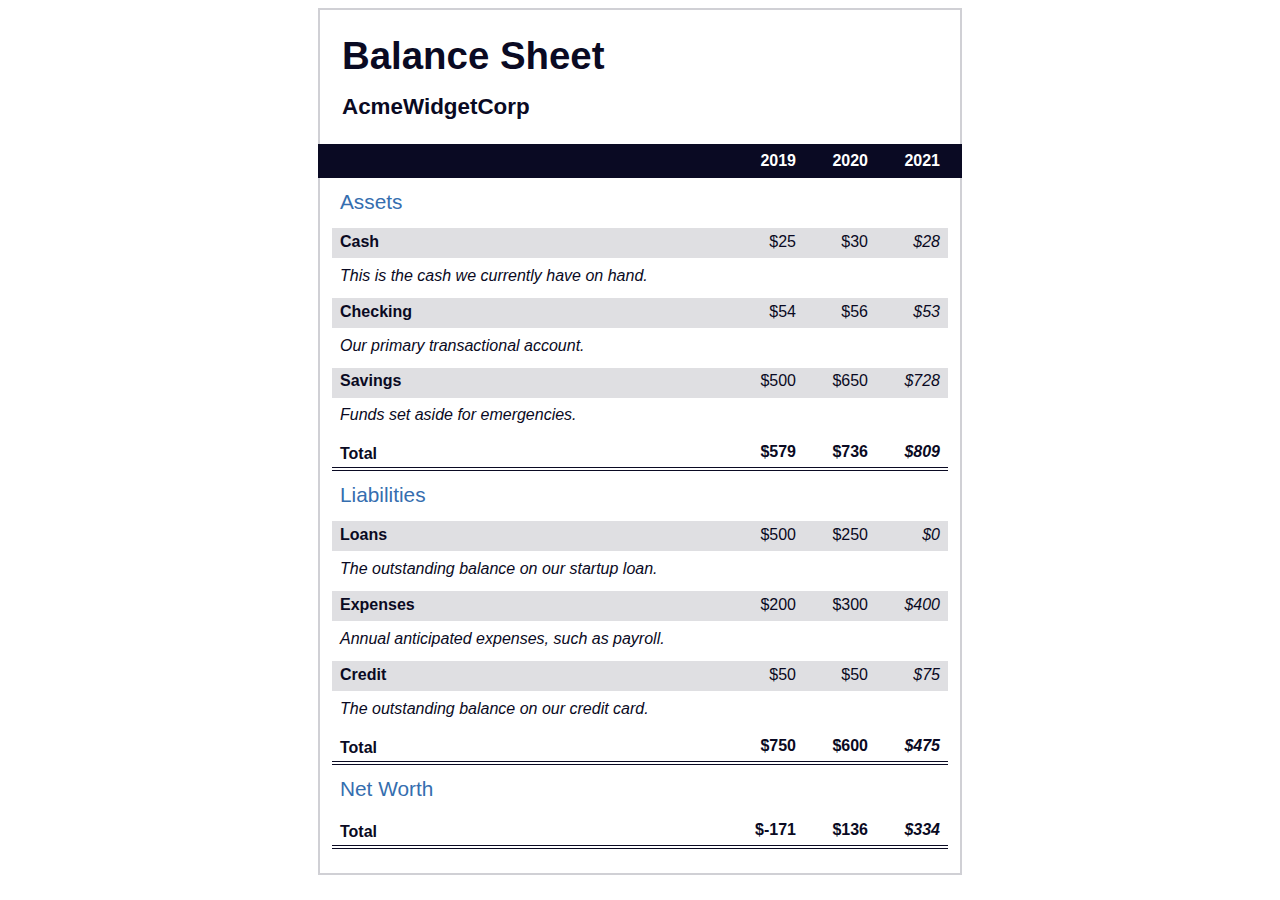
<file: Balance Sheet/index.html>
<!DOCTYPE html>
<html lang="en">
  <head>
    <meta charset="UTF-8">
    <meta name="viewport" content="width=device-width, initial-scale=1.0">
    <title>Balance Sheet</title>
    <link rel="stylesheet" href="./styles.css">
  </head>
  <body>
    <main>
      <section>
        <h1>
          <span class="flex">
            <span>AcmeWidgetCorp</span>
            <span>Balance Sheet</span>
          </span>
        </h1>
        <div id="years" aria-hidden="true">
          <span class="year">2019</span>
          <span class="year">2020</span>
          <span class="year">2021</span>
        </div>
        <div class="table-wrap">
          <table>
            <caption>Assets</caption>
            <thead>
              <tr>
                <td></td>
                <th><span class="sr-only year">2019</span></th>
                <th><span class="sr-only year">2020</span></th>
                <th class="current"><span class="sr-only year">2021</span></th>
              </tr>
            </thead>
            <tbody>
              <tr class="data">
                <th>Cash <span class="description">This is the cash we currently have on hand.</span></th>
                <td>$25</td>
                <td>$30</td>
                <td class="current">$28</td>
              </tr>
              <tr class="data">
                <th>Checking <span class="description">Our primary transactional account.</span></th>
                <td>$54</td>
                <td>$56</td>
                <td class="current">$53</td>
              </tr>
              <tr class="data">
                <th>Savings <span class="description">Funds set aside for emergencies.</span></th>
                <td>$500</td>
                <td>$650</td>
                <td class="current">$728</td>
              </tr>
              <tr class="total">
                <th>Total <span class="sr-only">Assets</span></th>
                <td>$579</td>
                <td>$736</td>
                <td class="current">$809</td>
              </tr>
            </tbody>
          </table>
          <table>
            <caption>Liabilities</caption>
            <thead>
              <tr>
              <td></td>
              <th><span class="sr-only">2019</span></th>
              <th><span class="sr-only">2020</span></th>
              <th><span class="sr-only">2021</span></th>
              </tr>
            </thead>
            <tbody>
              <tr class="data">
                <th>Loans <span class="description">The outstanding balance on our startup loan.</span></th>
                <td>$500</td>
                <td>$250</td>
                <td class="current">$0</td>
              </tr>
              <tr class="data">
                <th>Expenses <span class="description">Annual anticipated expenses, such as payroll.</span></th>
                <td>$200</td>
                <td>$300</td>
                <td class="current">$400</td>
              </tr>
              <tr class="data">
                <th>Credit <span class="description">The outstanding balance on our credit card.</span></th>
                <td>$50</td>
                <td>$50</td>
                <td class="current">$75</td>
              </tr>
              <tr class="total">
                <th>Total <span class="sr-only">Liabilities</span></th>
                <td>$750</td>
                <td>$600</td>
                <td class="current">$475</td>
              </tr>
            </tbody>
          </table>
          <table>
            <caption>Net Worth</caption>
            <thead>
              <tr>
              <td></td>
              <th><span class="sr-only">2019</span></th>
              <th><span class="sr-only">2020</span></th>
              <th><span class="sr-only">2021</span></th>
              </tr>
            </thead>
            <tbody>
              <tr class="total">
                <th>Total <span class="sr-only">Net Worth</span></th>
                <td>$-171</td>
                <td>$136</td>
                <td class="current">$334</td>
              </tr>
            </tbody>
          </table>
        </div>
      </section>
    </main>
  </body>
</html>
</file>
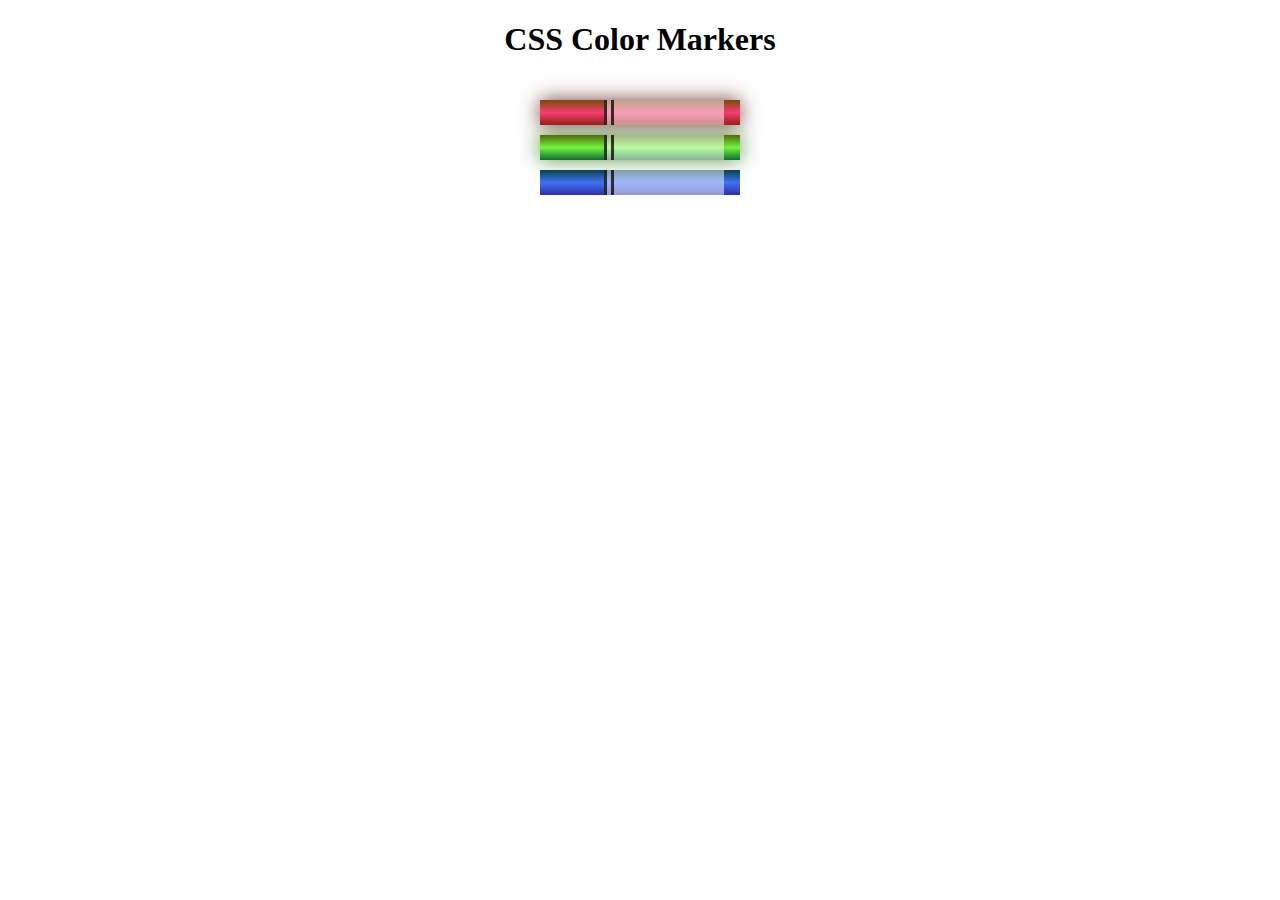
<file: CSS COLORS/index.html>
<!DOCTYPE html>
<html lang="en">
  <head>
    <meta charset="utf-8">
    <meta name="viewport" content="width=device-width, initial-scale=1.0">
    <title>Colored Markers</title>
    <link rel="stylesheet" href="index.css">
  </head>
  <body>
    <h1>CSS Color Markers</h1>
    <div class="container">
      <div class="marker red">
        <div class="cap"></div>
        <div class="sleeve"></div>
      </div>
      <div class="marker green">
        <div class="cap"></div>
        <div class="sleeve"></div>
      </div>
      <div class="marker blue">
        <div class="cap"></div>
        <div class="sleeve"></div>
      </div>
    </div>
  </body>
</html>
</file>
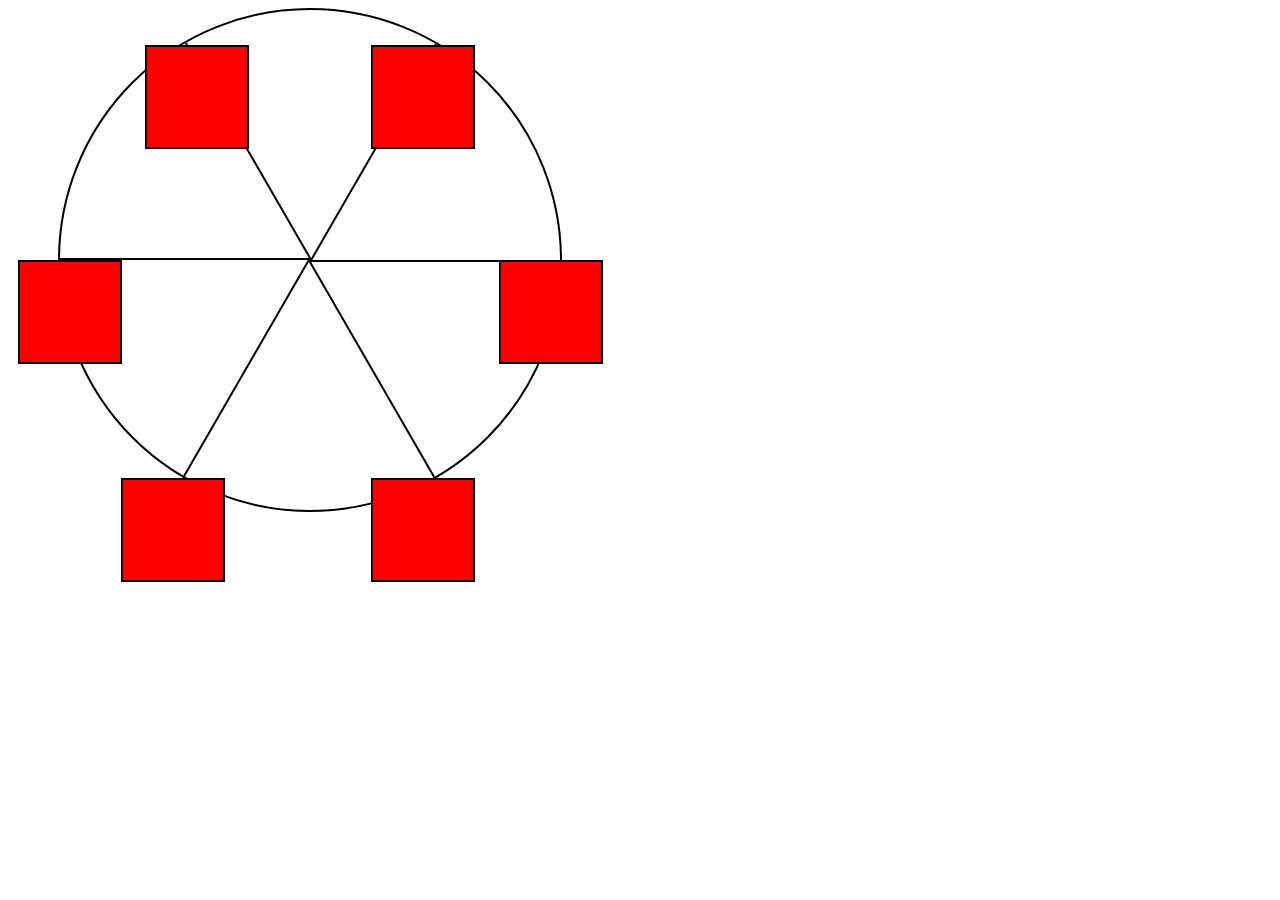
<file: Ferris Wheel Animation/index.html>
<!DOCTYPE html>
<html lang="en">
  <head>
    <meta charset="UTF-8">
    <title>Ferris Wheel</title>
    <link rel="stylesheet" href="./styles.css">
  </head>
  <body>
    <div class="wheel">
      <span class="line"></span>
      <span class="line"></span>
      <span class="line"></span>
      <span class="line"></span>
      <span class="line"></span>
      <span class="line"></span>

      <div class="cabin"></div>
      <div class="cabin"></div>
      <div class="cabin"></div>
      <div class="cabin"></div>
      <div class="cabin"></div>
      <div class="cabin"></div>
    </div>
  </body>
</html>
</file>
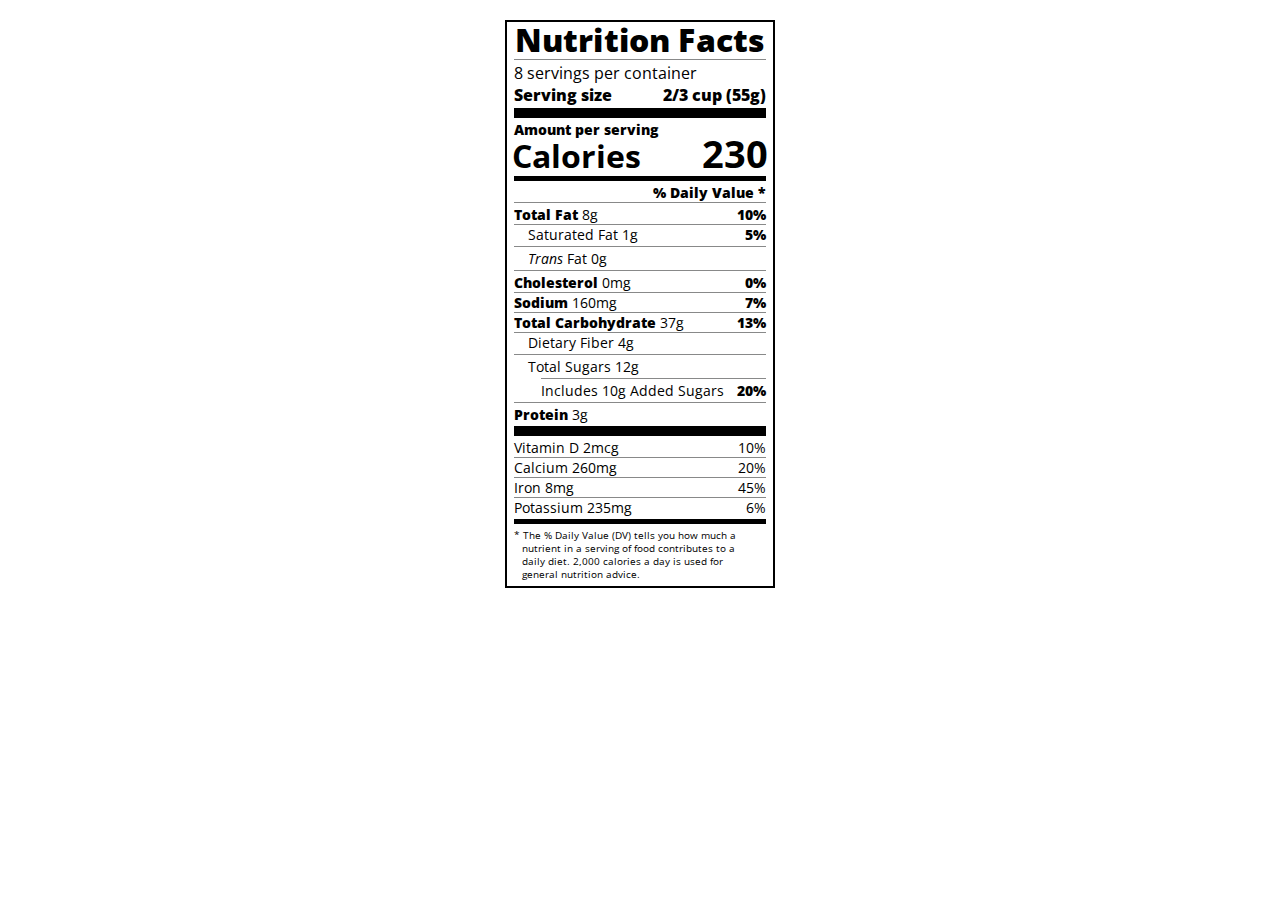
<file: Nutrition Label/index.html>
<!DOCTYPE html>
<html lang="en">
  <head>
    <meta charset="UTF-8">
    <title>Nutrition Label</title>
    <link href="https://fonts.googleapis.com/css?family=Open+Sans:400,700,800" rel="stylesheet">
    <link href="./styles.css" rel="stylesheet">
  </head>
  <body>
    <div class="label">
      <header>
        <h1 class="bold">Nutrition Facts</h1>
        <div class="divider"></div>
        <p>8 servings per container</p>
        <p class="bold">Serving size <span class="right">2/3 cup (55g)</span></p>
      </header>
      <div class="divider lg"></div>
      <div class="calories-info">
        <p class="bold sm-text">Amount per serving</p>
        <h1>Calories <span class="right">230</span></h1>
      </div>
      <div class="divider md"></div>
      <div class="daily-value sm-text">
        <p class="right bold no-divider">% Daily Value *</p>
        <div class="divider"></div>
        <p><span class="bold">Total Fat</span> 8g <span class="bold right">10%</span></p>
        <p class="indent no-divider">Saturated Fat 1g <span class="bold right">5%</span></p>
        <div class="divider"></div>
        <p class="indent no-divider"><i>Trans</i> Fat 0g</p>
        <div class="divider"></div>
        <p><span class="bold">Cholesterol</span> 0mg <span class="right bold">0%</span></p>
        <p><span class="bold">Sodium</span> 160mg <span class="right bold">7%</span></p>
        <p><span class="bold">Total Carbohydrate</span> 37g <span class="right bold">13%</span></p>
        <p class="indent no-divider">Dietary Fiber 4g</p>
        <div class="divider"></div>
        <p class="indent no-divider">Total Sugars 12g</p>
        <div class="divider dbl-indent"></div>
        <p class="dbl-indent no-divider">Includes 10g Added Sugars <span class="right bold">20%</span>
        <div class="divider"></div>
        <p class="no-divider"><span class="bold">Protein</span> 3g</p>
        <div class="divider lg"></div>
        <p>Vitamin D 2mcg <span class="right">10%</span></p>
        <p>Calcium 260mg <span class="right">20%</span></p>
        <p>Iron 8mg <span class="right">45%</span></p>
        <p class="no-divider">Potassium 235mg <span class="right">6%</span></p>
      </div>
      <div class="divider md"></div>
      <p class="note">* The % Daily Value (DV) tells you how much a nutrient in a serving of food contributes to a daily diet. 2,000 calories a day is used for general nutrition advice.</p>
    </div>
  </body>
</html>
</file>
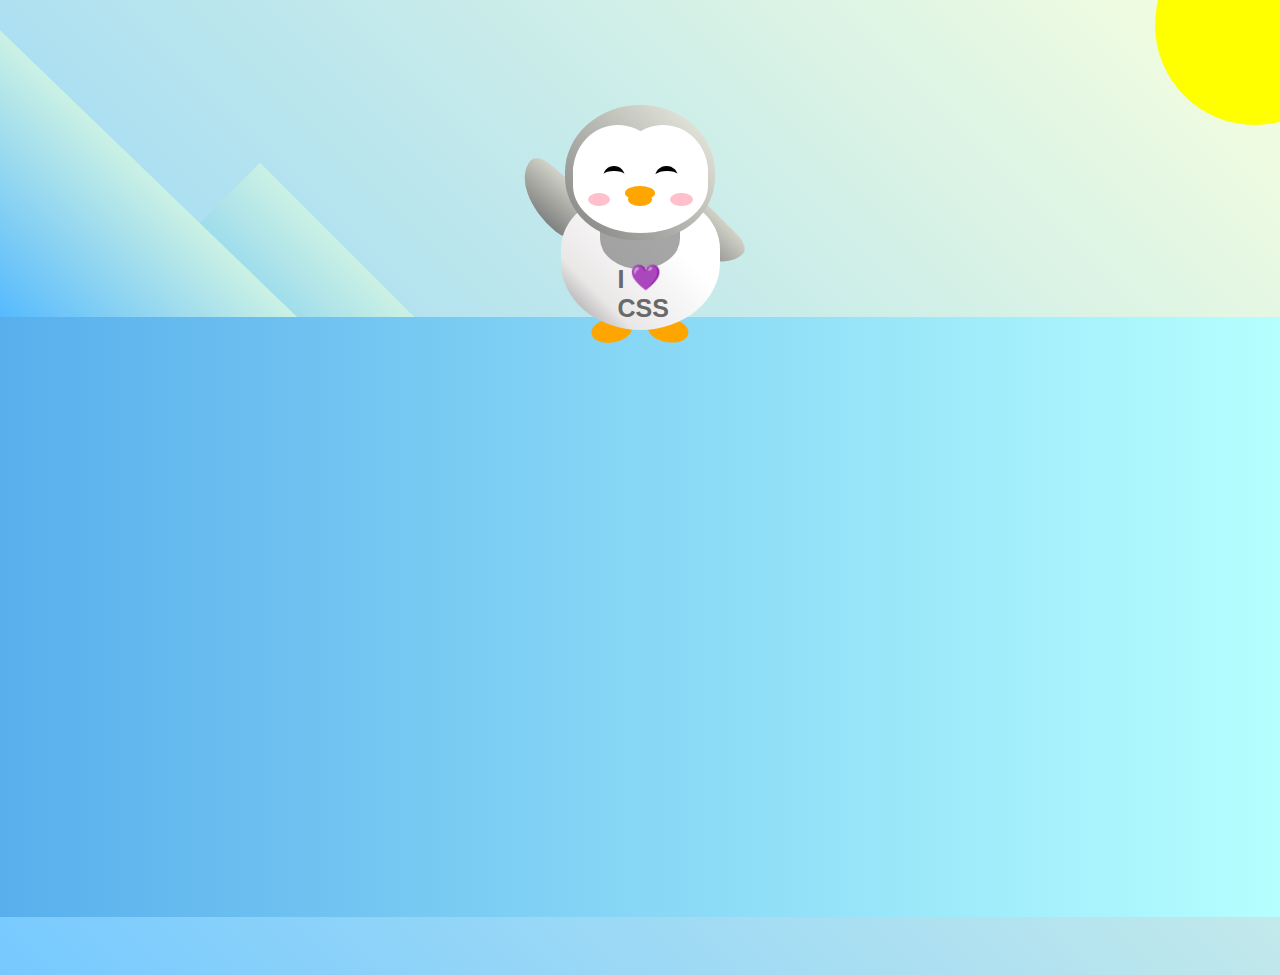
<file: Penguin animation/index.html>
<!DOCTYPE html>
<html lang="en">
  <head>
    <meta charset="UTF-8" />
    <link rel="stylesheet" href="./styles.css" />
    <title>Penguin</title>
    <meta name="viewport" content="width=device-width, initial-scale=1.0" />
  </head>

  <body>
    <div class="left-mountain"></div>
    <div class="back-mountain"></div>
    <div class="sun"></div>
    <div class="penguin">
      <div class="penguin-head">
        <div class="face left"></div>
        <div class="face right"></div>
        <div class="chin"></div>
        <div class="eye left">
          <div class="eye-lid"></div>
        </div>
        <div class="eye right">
          <div class="eye-lid"></div>
        </div>
        <div class="blush left"></div>
        <div class="blush right"></div>
        <div class="beak top"></div>
        <div class="beak bottom"></div>
      </div>
      <div class="shirt">
        <div>💜</div>
        <p>I CSS</p>
      </div> 
      <div class="penguin-body">
        <div class="arm left"></div>
        <div class="arm right"></div>
        <div class="foot left"></div>
        <div class="foot right"></div>
      </div>
    </div>

    <div class="ground"></div>
  </body>
</html>
</file>
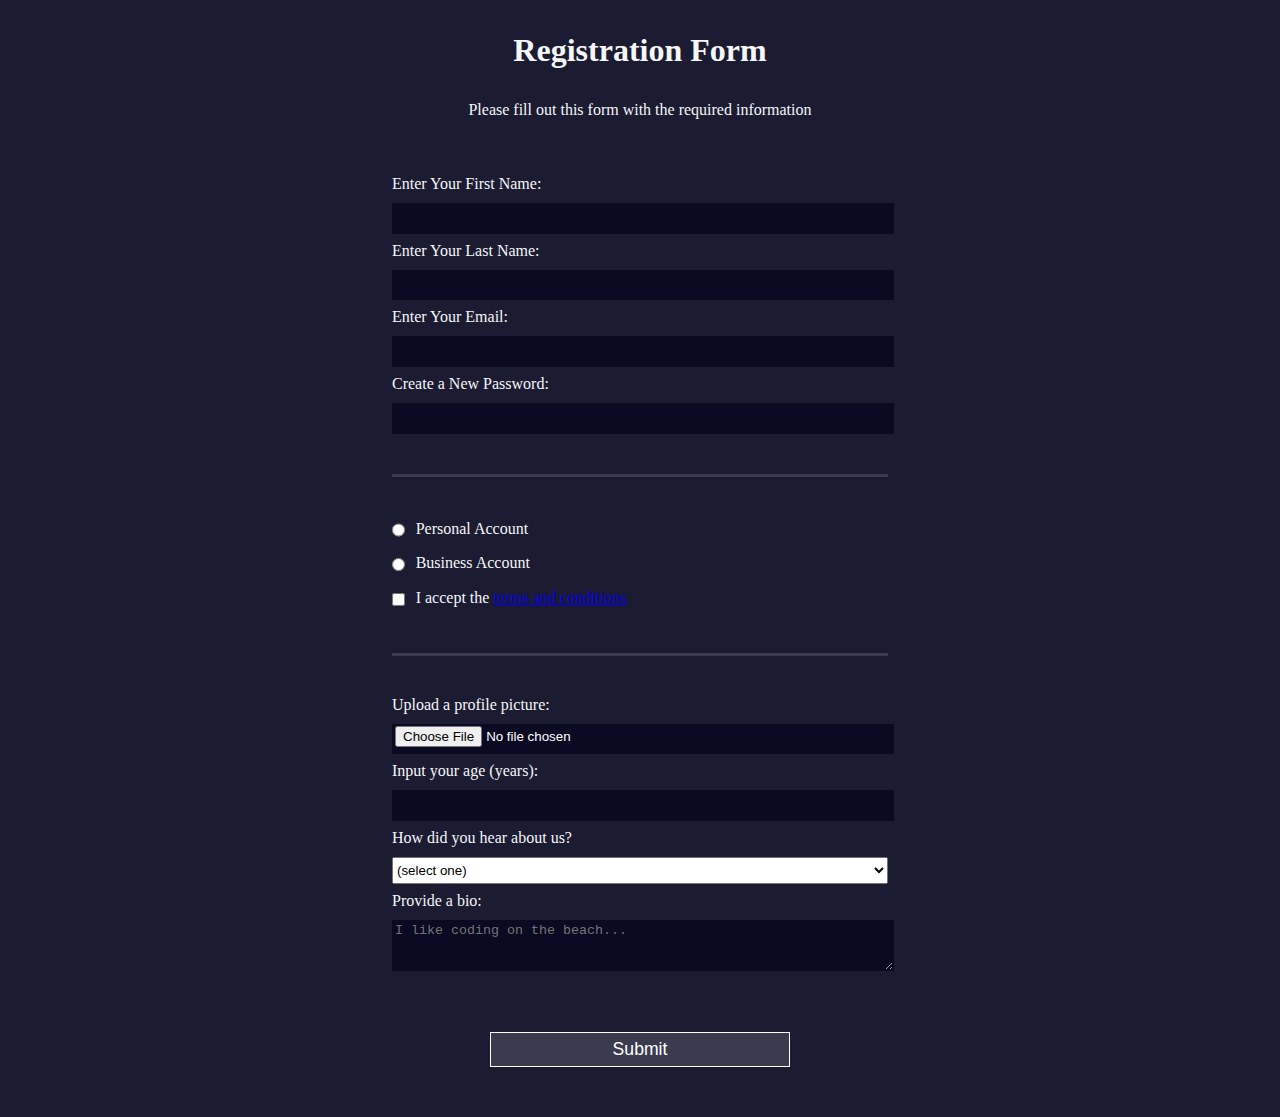
<file: Registration Form/index.html>
<!DOCTYPE html>
<html lang="en">
  <head>
    <meta charset="UTF-8">
    <title>Registration Form</title>
    <link rel="stylesheet" href="styles.css" />
  </head>
  <body>
    <h1>Registration Form</h1>
    <p>Please fill out this form with the required information</p>
    <form action='https://register-demo.freecodecamp.org'>
      <fieldset>
        <label>Enter Your First Name: <input type="text" name="first-name" required /></label>
        <label>Enter Your Last Name: <input type="text" name="last-name" required /></label>
        <label>Enter Your Email: <input type="email" name="email" required /></label>
        <label>Create a New Password: <input type="password" name="password" pattern="[a-z0-5]{8,}" required /></label>
      </fieldset>
      <fieldset>
        <label><input type="radio" name="account-type" class="inline" /> Personal Account</label>
        <label><input type="radio" name="account-type" class="inline" /> Business Account</label>
        <label>
          <input type="checkbox" name="terms" class="inline" required /> I accept the <a href="https://www.freecodecamp.org/news/terms-of-service/">terms and conditions</a>
        </label>
      </fieldset>
      <fieldset>
        <label>Upload a profile picture: <input type="file" name="file" /></label>
        <label>Input your age (years): <input type="number" name="age" min="13" max="120" />
        </label>
        <label>How did you hear about us?
          <select name="referrer">
            <option value="">(select one)</option>
            <option value="1">freeCodeCamp News</option>
            <option value="2">freeCodeCamp YouTube Channel</option>
            <option value="3">freeCodeCamp Forum</option>
            <option value="4">Other</option>
          </select>
        </label>
        <label>Provide a bio:
          <textarea name="bio" rows="3" cols="30" placeholder="I like coding on the beach..."></textarea>
        </label>
      </fieldset>
      <input type="submit" value="Submit" />
    </form>
  </body>
</html>
</file>
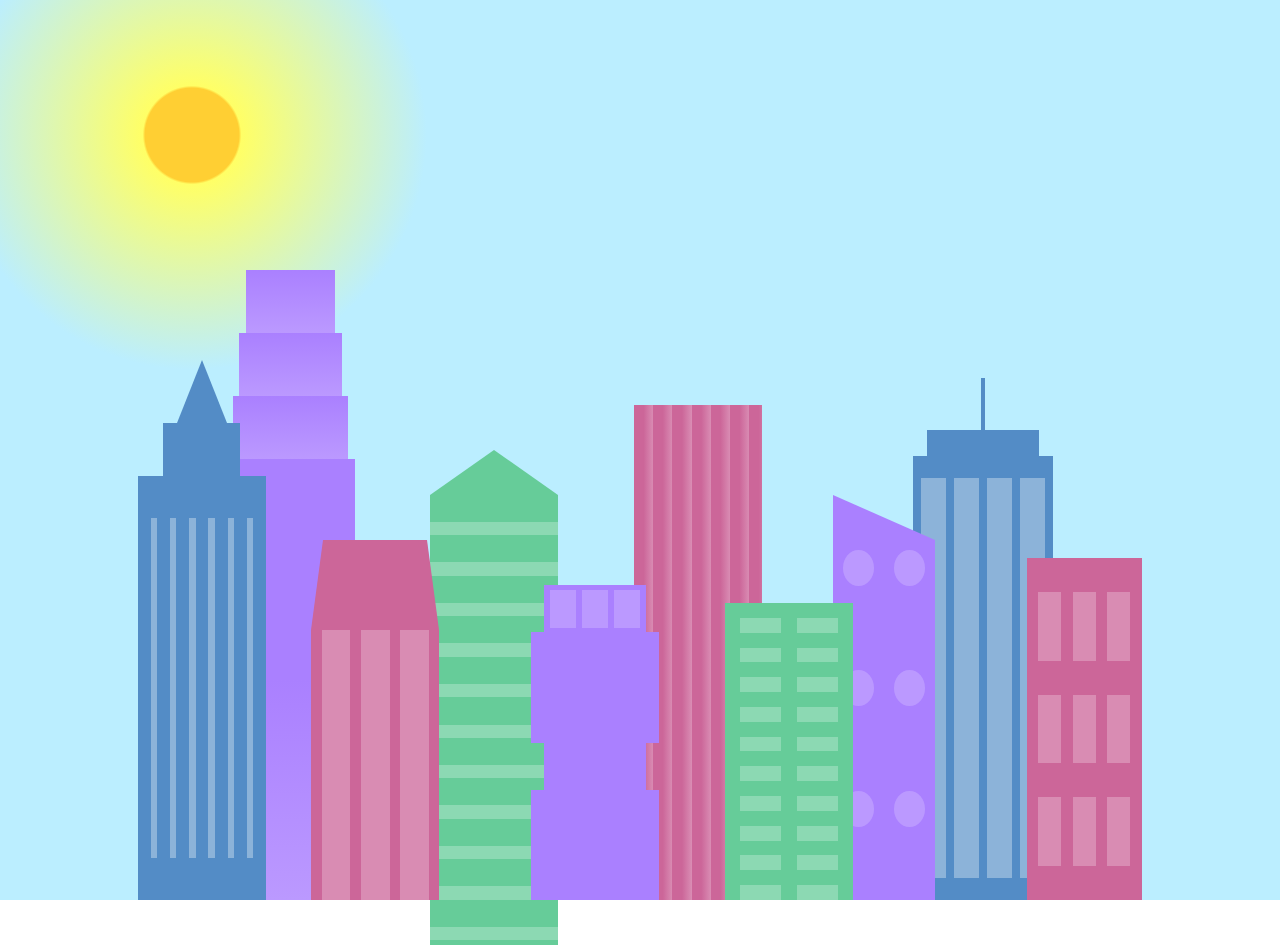
<file: Skyline/index.html>
<!DOCTYPE html>
<html lang="en">    
  <head>
    <meta charset="UTF-8">
    <title>City Skyline</title>
    <link href="styles.css" rel="stylesheet" />   
  </head>

  <body>
    <div class="background-buildings sky">
      <div></div>
      <div></div>
      <div class="bb1 building-wrap">
        <div class="bb1a bb1-window"></div>
        <div class="bb1b bb1-window"></div>
        <div class="bb1c bb1-window"></div>
        <div class="bb1d"></div>
      </div>
      <div class="bb2">
        <div class="bb2a"></div>
        <div class="bb2b"></div>
      </div>
      <div class="bb3"></div>
      <div></div>
      <div class="bb4 building-wrap">
        <div class="bb4a"></div>
        <div class="bb4b"></div>
        <div class="bb4c window-wrap">
          <div class="bb4-window"></div>
          <div class="bb4-window"></div>
          <div class="bb4-window"></div>
          <div class="bb4-window"></div>
        </div>
      </div>
      <div></div>
      <div></div>
    </div>

    <div class="foreground-buildings">
      <div></div>
      <div></div>
      <div class="fb1 building-wrap">
        <div class="fb1a"></div>
        <div class="fb1b"></div>
        <div class="fb1c"></div>
      </div>
      <div class="fb2">
        <div class="fb2a"></div>
        <div class="fb2b window-wrap">
          <div class="fb2-window"></div>
          <div class="fb2-window"></div>
          <div class="fb2-window"></div>
        </div>
      </div>
      <div></div>
      <div class="fb3 building-wrap">
        <div class="fb3a window-wrap">
          <div class="fb3-window"></div>
          <div class="fb3-window"></div>
          <div class="fb3-window"></div>
        </div>
        <div class="fb3b"></div>
        <div class="fb3a"></div>
        <div class="fb3b"></div>
      </div>
      <div class="fb4">
        <div class="fb4a"></div>
        <div class="fb4b">
          <div class="fb4-window"></div>
          <div class="fb4-window"></div>
          <div class="fb4-window"></div>
          <div class="fb4-window"></div>
          <div class="fb4-window"></div>
          <div class="fb4-window"></div>
        </div>
      </div>
      <div class="fb5"></div>
      <div class="fb6"></div>
      <div></div>
      <div></div>
    </div>
  </body>
</html>
</file>
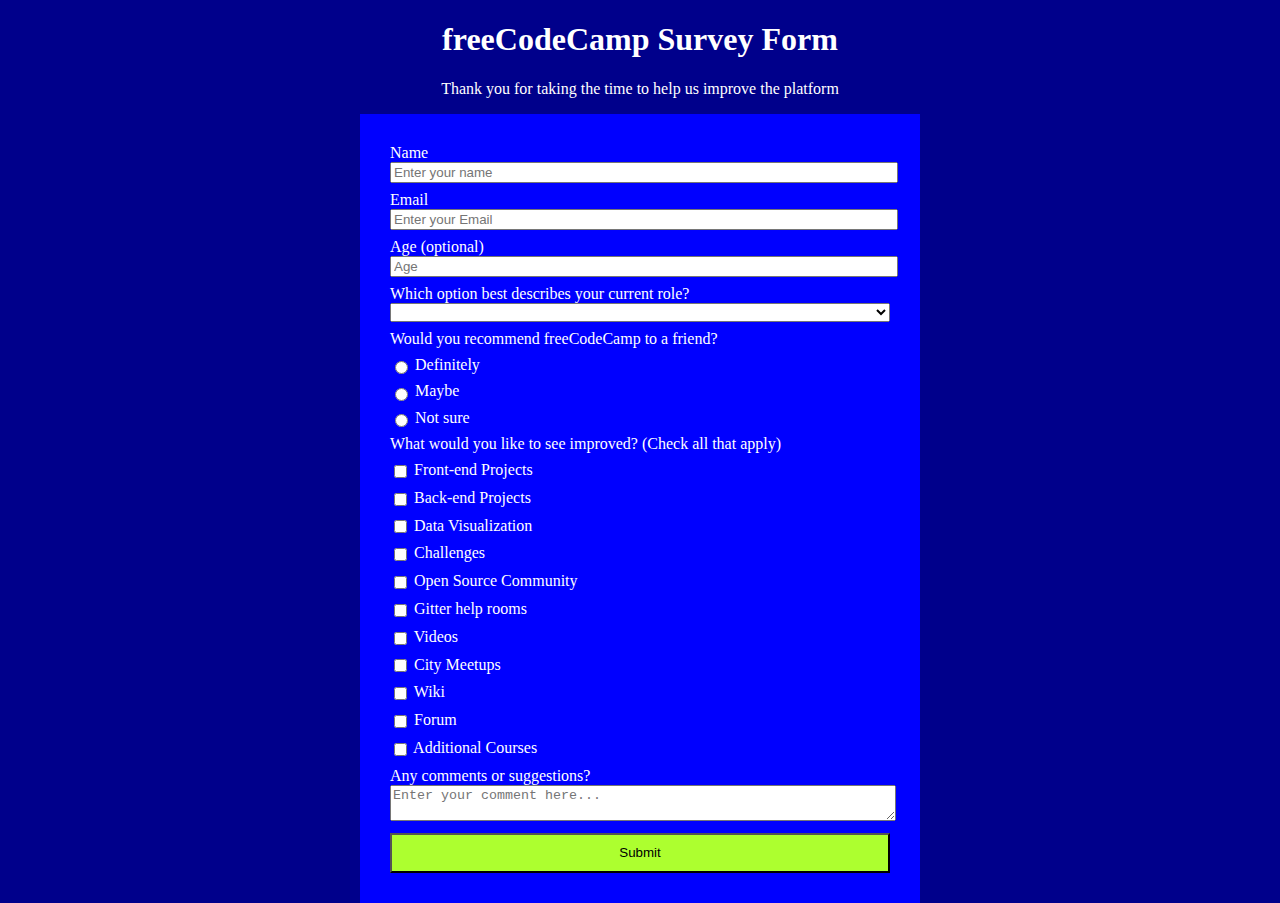
<file: Survey Form/index.html>
<!DOCTYPE html>
<html lang="en">
  <head>
    <meta charset="UTF-8">
    <link rel="stylesheet" href="styles.css">
  </head>
  <body>
    <h1 id="title">freeCodeCamp Survey Form</h1>
    <p id="description">Thank you for taking the time to help us improve the platform</p>
    <form id="survey-form">
      <label id="name-label">Name <input type="text" id="name" placeholder="Enter your name" required></label>
      <label id="email-label">Email <input type="email" id="email" placeholder="Enter your Email" required></label>
      <label id="number-label">Age (optional) <input type='number' id='number' min="18" max="90" placeholder="Age"></label>
      <label>Which option best describes your current role? 
        <select id="dropdown">
            <option></option>
            <option>Software Engineer</option>
            <option>Data Analyst</option>
        </select></label>
        <label>Would you recommend freeCodeCamp to a friend?</label>
        <label><input type="radio" value="Definitely" name="recommend" class="inline"> Definitely</label>
        <label><input type="radio" value="Maybe" name="recommend" class="inline"> Maybe</label>
        <label><input type="radio" value="Not sure" name="recommend" class="inline"> Not sure</label>
        <label>What would you like to see improved? (Check all that apply) </label>
        <label><input type="checkbox" value="Front-end Projects" class="inline"> Front-end Projects</label>
        <label><input type="checkbox" value="Back-end Projects" class="inline"> Back-end Projects</label>
        <label><input type="checkbox" value="Data Visualization" class="inline"> Data Visualization</label>
        <label><input type="checkbox" value="Challenges" class="inline"> Challenges</label>
        <label><input type="checkbox" value="Open Source Community" class="inline"> Open Source Community</label>
        <label><input type="checkbox" value="Gitter help rooms" class="inline"> Gitter help rooms</label>
        <label><input type="checkbox" value="Videos" class="inline"> Videos</label>
        <label><input type="checkbox" value="City Meetups" class="inline"> City Meetups</label>
        <label><input type="checkbox" value="Wiki" class="inline"> Wiki</label>
        <label><input type="checkbox" value="Forum" class="inline"> Forum</label>
        <label><input type="checkbox" value="Additional Courses" class="inline"> Additional Courses</label>  
        <label>Any comments or suggestions?
            <textarea placeholder="Enter your comment here..."></textarea>

        </label>
        <input id="submit" type="submit" value="Submit">
    </form>
  </body>
</html>
</file>
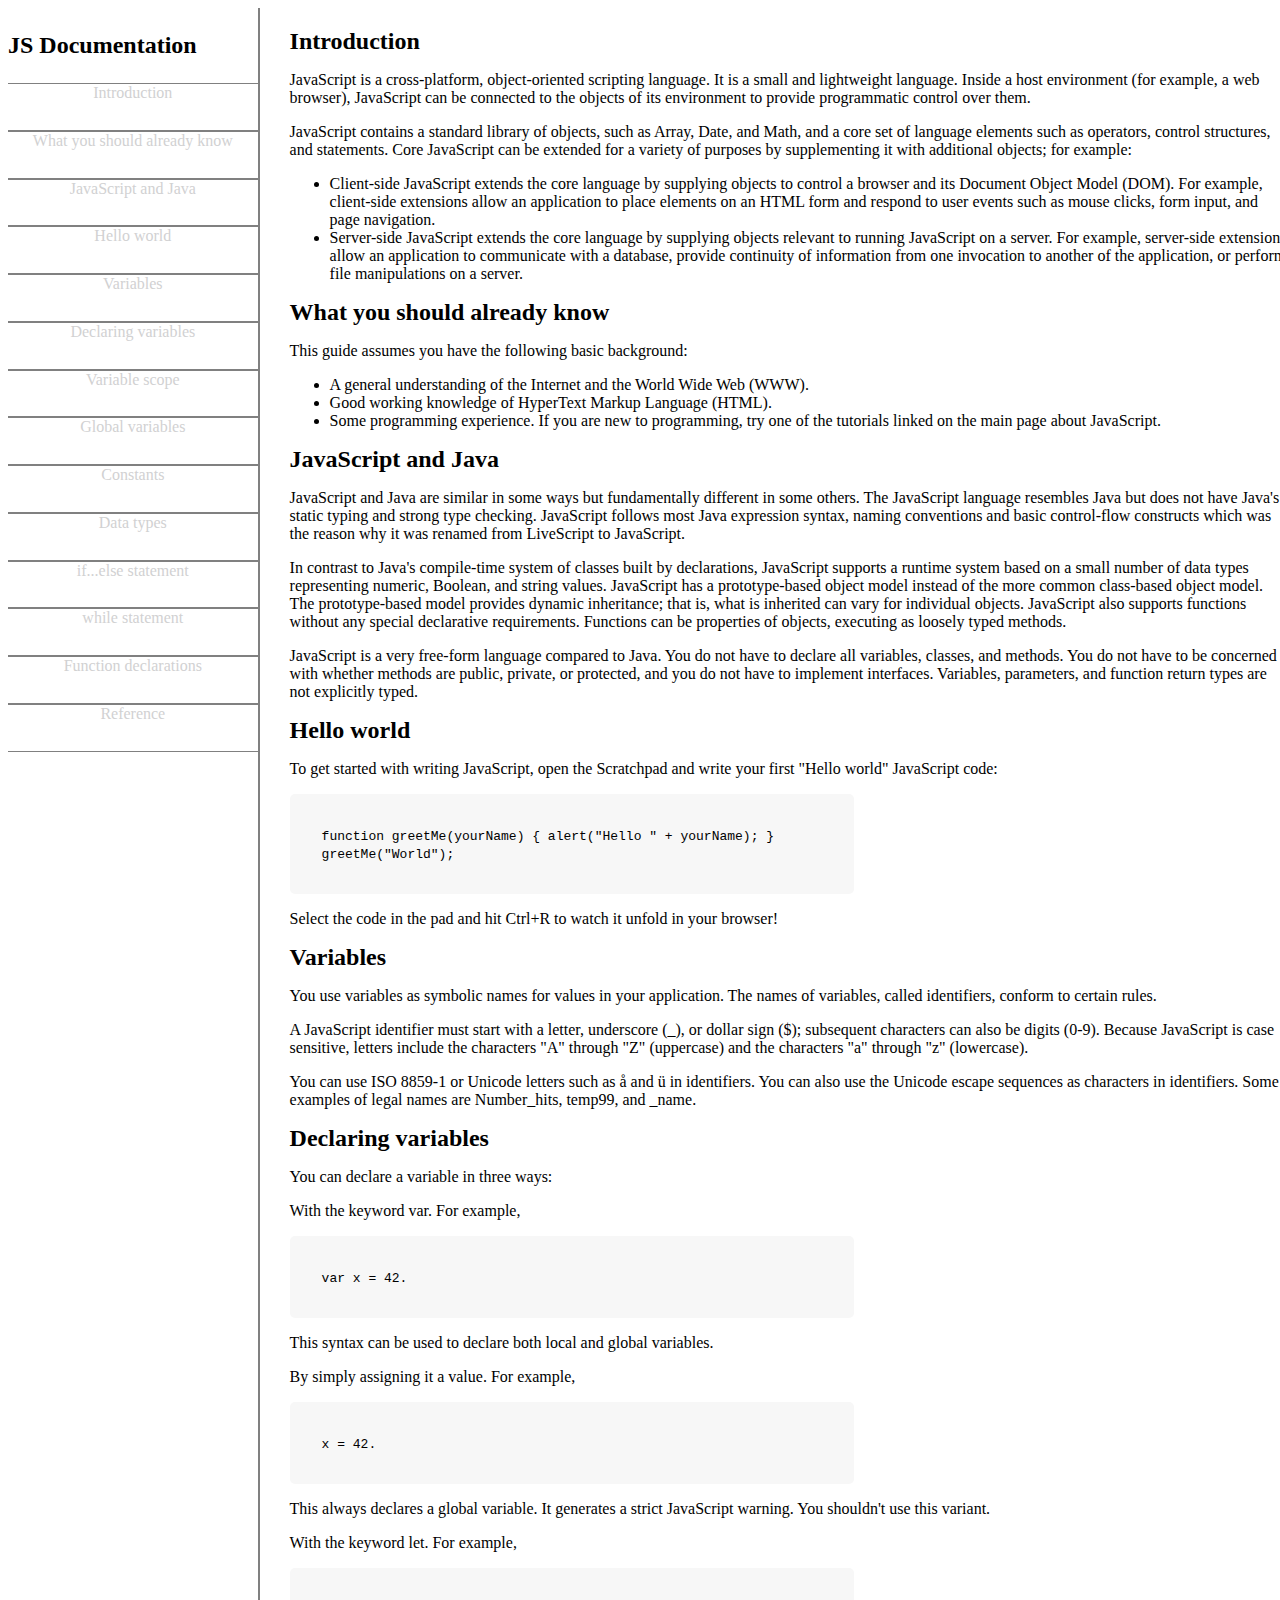
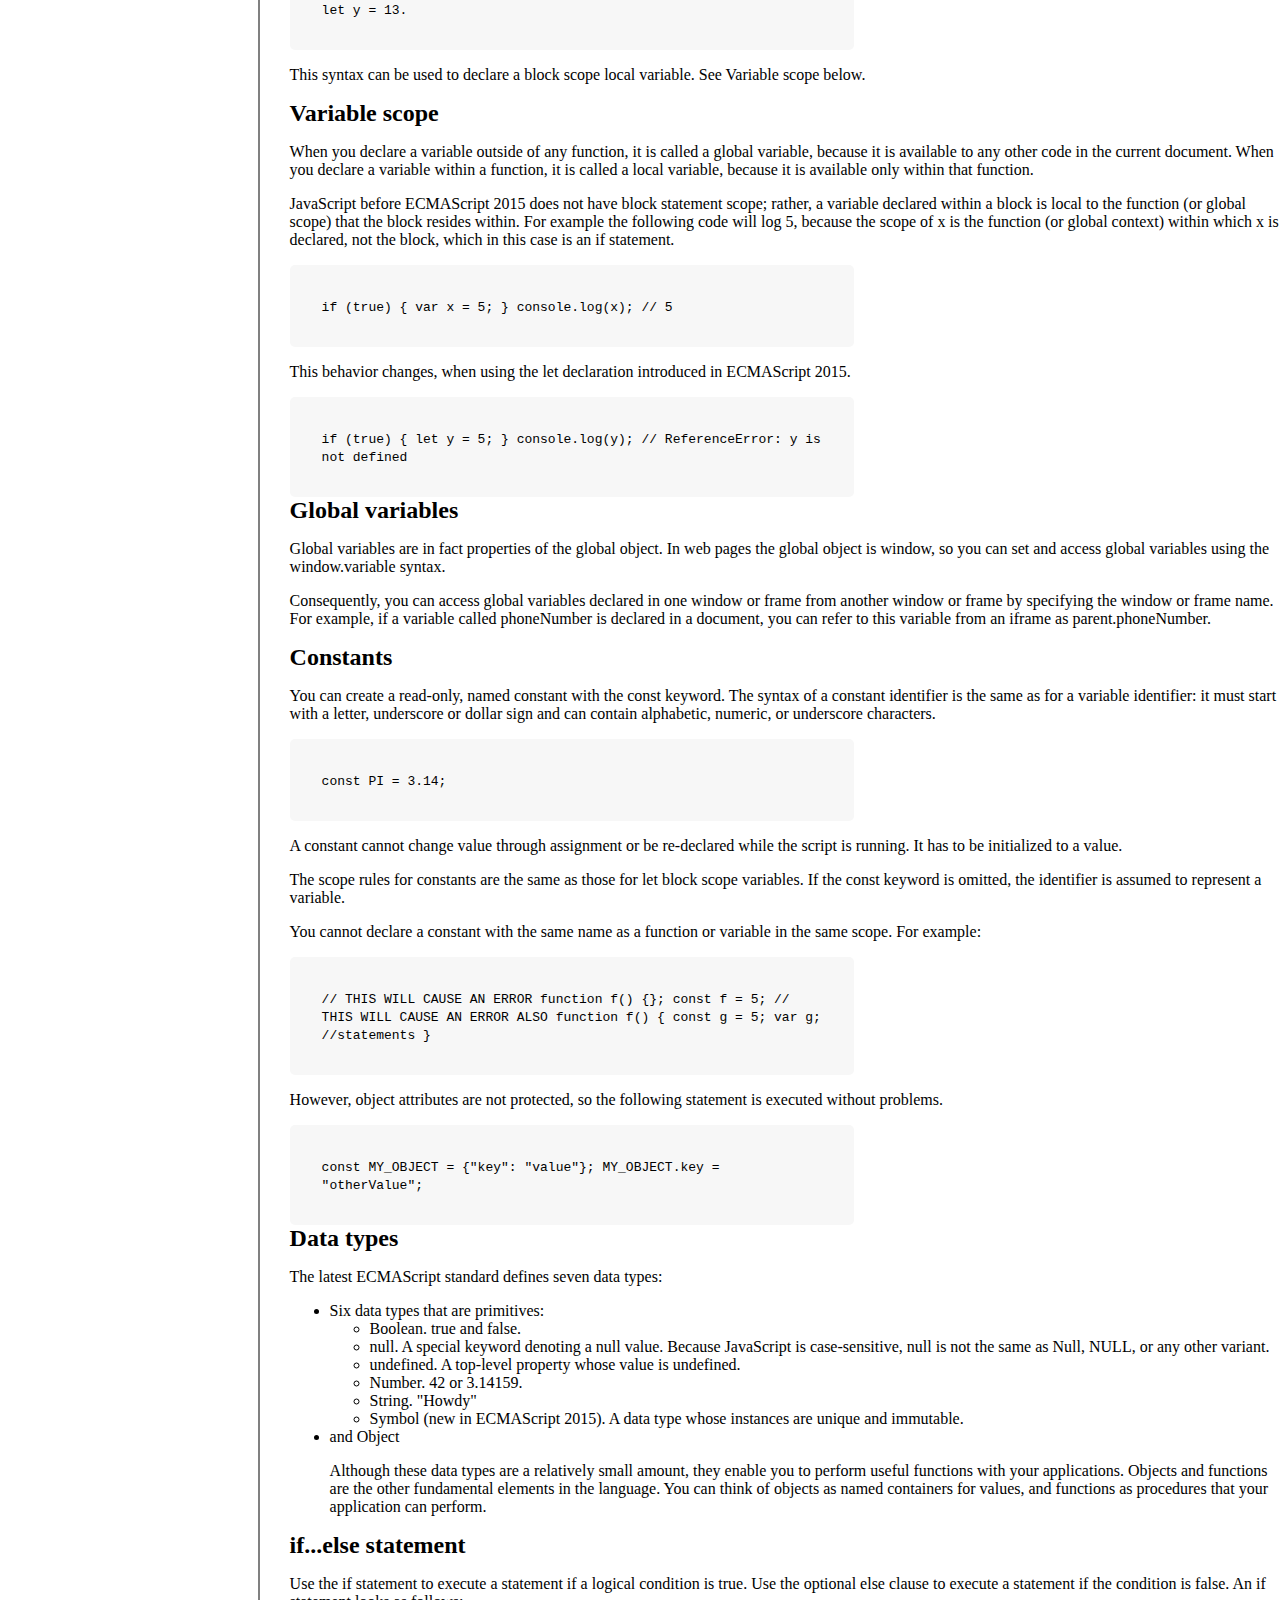
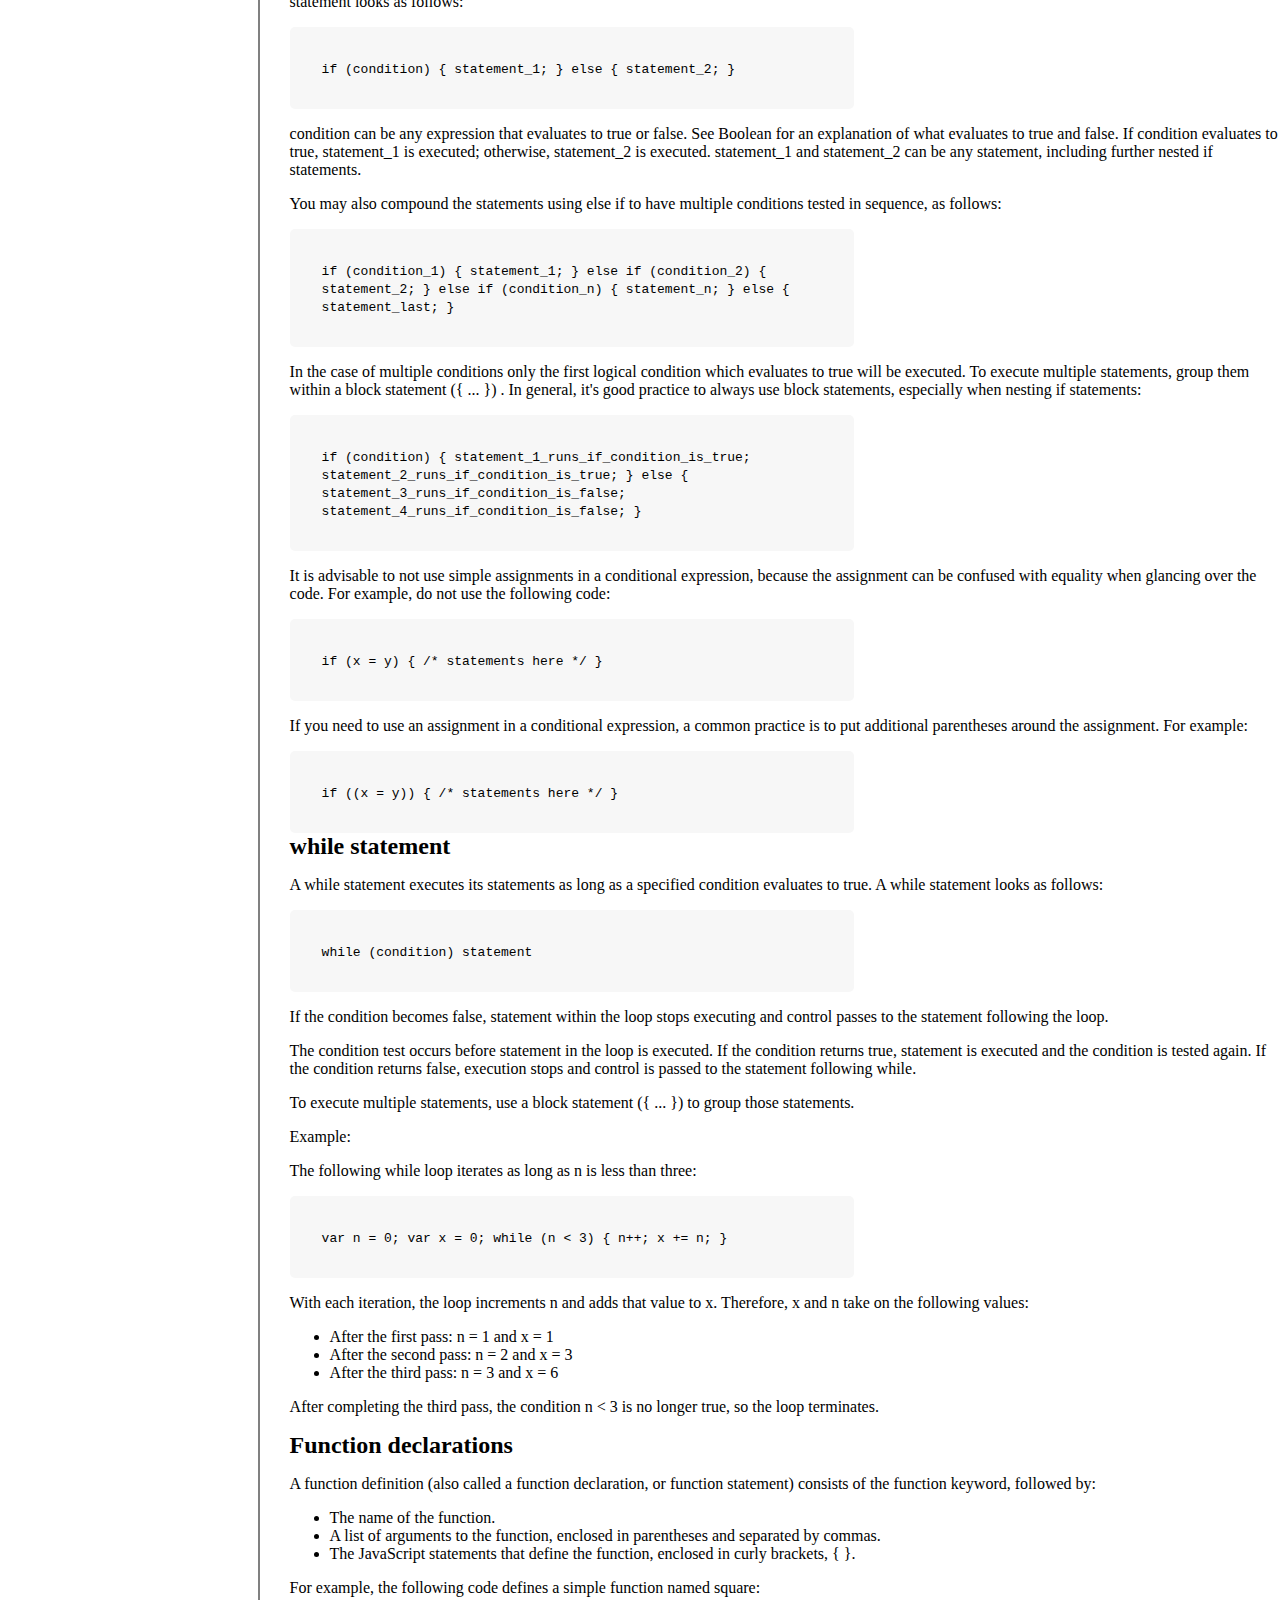
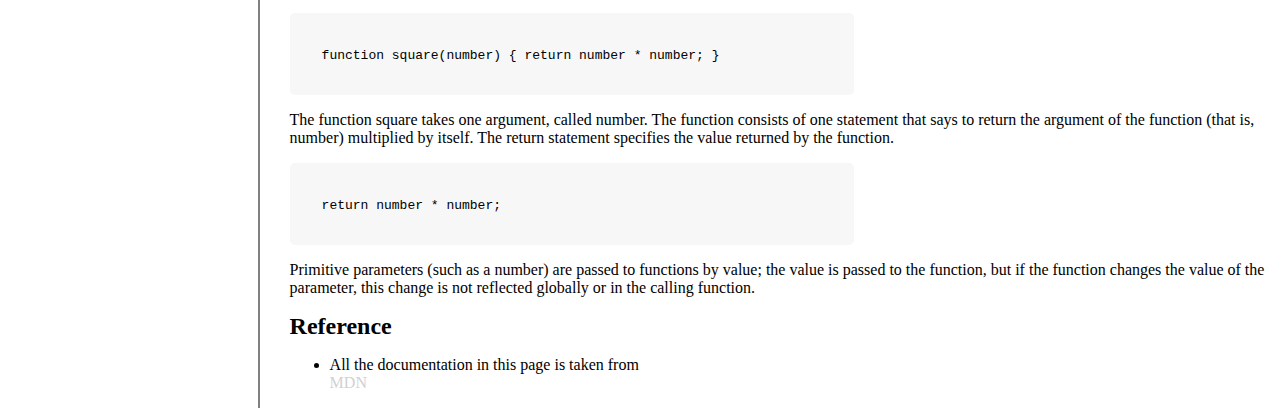
<file: Technical Documentation/index.html>
<!DOCTYPE html>
<html lang="en">
  <head>
    <meta charset="UTF-8">
    <meta name="viewport" content="width=device-width, initial-scale=1.0" >
    <title>Technical Documentation</title>
    <link rel="stylesheet" href="./styles.css">
  </head>
  <body>
    <nav id="navbar">
      <header>JS Documentation</header>
      <ul>
        <li><a class="nav-link" href="#Introduction">Introduction</a></li>
        <li><a class="nav-link" href="#What_you_should_already_know">What you should already know</a></li>
        <li><a class="nav-link" href="#JavaScript_and_Java">JavaScript and Java</a></li>
        <li><a class="nav-link" href="#Hello_world">Hello world</a></li>
        <li><a class="nav-link" href="#Variables">Variables</a></li>
        <li><a class="nav-link" href="#Declaring_variables">Declaring variables</a></li>
        <li><a class="nav-link" href="#Variable_scope">Variable scope</a></li>
        <li><a class="nav-link" href="#Global_variables">Global variables</a></li>
        <li><a class="nav-link" href="#Constants">Constants</a></li>
        <li><a class="nav-link" href="#Data_types">Data types</a></li>
        <li><a class="nav-link" href="#if...else_statement">if...else statement</a></li>
        <li><a class="nav-link" href="#while_statement">while statement</a></li>
        <li><a class="nav-link" href="#Function_declarations">Function declarations</a></li>
        <li><a class="nav-link" href="#Reference">Reference</a></li>
      </ul>
    </nav>
    <main id="main-doc">
      <section class="main-section" id="Introduction">
        <header>Introduction</header>
        <div>
          <p>JavaScript is a cross-platform, object-oriented scripting language. It is a small and lightweight language. Inside a host environment (for example, a web browser), JavaScript can be connected to the objects of its environment to provide programmatic control over them.</p>
          <p>JavaScript contains a standard library of objects, such as Array, Date, and Math, and a core set of language elements such as operators, control structures, and statements. Core JavaScript can be extended for a variety of purposes by supplementing it with additional objects; for example:</p>
          <ul>
            <li>Client-side JavaScript extends the core language by supplying objects to control a browser and its Document Object Model (DOM). For example, client-side extensions allow an application to place elements on an HTML form and respond to user events such as mouse clicks, form input, and page navigation.</li>
            <li>Server-side JavaScript extends the core language by supplying objects relevant to running JavaScript on a server. For example, server-side extensions allow an application to communicate with a database, provide continuity of information from one invocation to another of the application, or perform file manipulations on a server.</li>
          </ul>
        </div>
      </section>
      <section class="main-section" id="What_you_should_already_know">
        <header>What you should already know</header>
        <div>
          <p>This guide assumes you have the following basic background:</p>
          <ul>
            <li>A general understanding of the Internet and the World Wide Web (WWW).</li>
            <li>Good working knowledge of HyperText Markup Language (HTML).</li>
            <li>Some programming experience. If you are new to programming, try one of the tutorials linked on the main page about JavaScript.</li>
          </ul>
        </div>
      </section>
      <section class="main-section" id="JavaScript_and_Java">
        <header>JavaScript and Java</header>
        <div>
          <p>JavaScript and Java are similar in some ways but fundamentally different in some others. The JavaScript language resembles Java but does not have Java's static typing and strong type checking. JavaScript follows most Java expression syntax, naming conventions and basic control-flow constructs which was the reason why it was renamed from LiveScript to JavaScript.</p>
<p>In contrast to Java's compile-time system of classes built by declarations, JavaScript supports a runtime system based on a small number of data types representing numeric, Boolean, and string values. JavaScript has a prototype-based object model instead of the more common class-based object model. The prototype-based model provides dynamic inheritance; that is, what is inherited can vary for individual objects. JavaScript also supports functions without any special declarative requirements. Functions can be properties of objects, executing as loosely typed methods.
</p>
<p>JavaScript is a very free-form language compared to Java. You do not have to declare all variables, classes, and methods. You do not have to be concerned with whether methods are public, private, or protected, and you do not have to implement interfaces. Variables, parameters, and function return types are not explicitly typed.</p>
        </div>
      </section>
      <section class="main-section" id="Hello_world">
        <header>Hello world</header>
        <div>
          <p>To get started with writing JavaScript, open the Scratchpad and write your first "Hello world" JavaScript code:</p>
          <div class="code">
            <code>
              function greetMe(yourName) { alert("Hello " + yourName); }
greetMe("World");
            </code>
          </div>
            <p>
            Select the code in the pad and hit Ctrl+R to watch it unfold in your browser!
          </p>
        </div>
      </section>
      <section class="main-section" id="Variables">
        <header>Variables</header>
        <div>
        <p>You use variables as symbolic names for values in your application. The names of variables, called identifiers, conform to certain rules.</p>
<p>A JavaScript identifier must start with a letter, underscore (_), or dollar sign ($); subsequent characters can also be digits (0-9). Because JavaScript is case sensitive, letters include the characters "A" through "Z" (uppercase) and the characters "a" through "z" (lowercase).</p>
<p>You can use ISO 8859-1 or Unicode letters such as å and ü in identifiers. You can also use the Unicode escape sequences as characters in identifiers. Some examples of legal names are Number_hits, temp99, and _name.</p>        
      </div>
      </section>
      <section class="main-section" id="Declaring_variables">
        <header>Declaring variables</header>
        <div>
          <p>You can declare a variable in three ways:</p>
<p>With the keyword var. For example,</p>
<div class="code">
  <code>var x = 42.</code>
</div>
<p>This syntax can be used to declare both local and global variables.</p>

<p>By simply assigning it a value. For example,</p>
<div class="code">
  <code>x = 42.</code>
</div>
<p>This always declares a global variable. It generates a strict JavaScript warning. You shouldn't use this variant.</p>

<p>With the keyword let. For example,</p>
<div class="code">
  <code>let y = 13.</code>
</div>
<p>This syntax can be used to declare a block scope local variable. See Variable scope below.</p>
        </div>
      </section>
      <section class="main-section" id="Variable_scope">
        <header>Variable scope</header>
        <div>
          <p>When you declare a variable outside of any function, it is called a global variable, because it is available to any other code in the current document. When you declare a variable within a function, it is called a local variable, because it is available only within that function.</p>

<p>JavaScript before ECMAScript 2015 does not have block statement scope; rather, a variable declared within a block is local to the function (or global scope) that the block resides within. For example the following code will log 5, because the scope of x is the function (or global context) within which x is declared, not the block, which in this case is an if statement.</p>
<div class="code">
  <code>if (true) { var x = 5; } console.log(x); // 5</code>
</div>
<p>This behavior changes, when using the let declaration introduced in ECMAScript 2015.</p>
<div class="code">
<code>if (true) { let y = 5; } console.log(y); // ReferenceError: y is
not defined</code>
</div>
        </div>
      </section>
      <section class="main-section" id="Global_variables">
        <header>Global variables</header>
        <div>
          <p>Global variables are in fact properties of the global object. In web pages the global object is window, so you can set and access global variables using the window.variable syntax.</p>
          <p>Consequently, you can access global variables declared in one window or frame from another window or frame by specifying the window or frame name. For example, if a variable called phoneNumber is declared in a document, you can refer to this variable from an iframe as parent.phoneNumber.</p>
        </div>
      </section>
      <section class="main-section" id="Constants">
        <header>Constants</header>
        <div>
          <p>You can create a read-only, named constant with the const keyword. The syntax of a constant identifier is the same as for a variable identifier: it must start with a letter, underscore or dollar sign and can contain alphabetic, numeric, or underscore characters.</p>
          <div class="code">
            <code>
              const PI = 3.14;
            </code>
          </div>
          <p>A constant cannot change value through assignment or be re-declared while the script is running. It has to be initialized to a value.</p>
<p>The scope rules for constants are the same as those for let block scope variables. If the const keyword is omitted, the identifier is assumed to represent a variable.</p>
<p>You cannot declare a constant with the same name as a function or variable in the same scope. For example:</p>
<div class="code">
  <code>
    // THIS WILL CAUSE AN ERROR function f() {}; const f = 5; // THIS
  WILL CAUSE AN ERROR ALSO function f() { const g = 5; var g;
  //statements }</code>
</div>
<p>
  However, object attributes are not protected, so the following statement is executed without problems.
</p>
<div class="code">
  <code>
    const MY_OBJECT = {"key": "value"}; MY_OBJECT.key =
  "otherValue";
  </code>
</div>
        </div>
      </section>
      <section class="main-section" id="Data_types">
        <header>Data types</header>
        <div>
        <p>
          The latest ECMAScript standard defines seven data types:
        </p>
        <ul>
          <li>Six data types that are primitives:
            <ul>
              <li>Boolean. true and false.</li>
              <li>null. A special keyword denoting a null value. Because JavaScript is case-sensitive, null is not the same as Null, NULL, or any other variant.</li>
              <li>undefined. A top-level property whose value is undefined.</li>
              <li>Number. 42 or 3.14159.</li>
              <li>String. "Howdy"</li>
              <li>Symbol (new in ECMAScript 2015). A data type whose instances are unique and immutable.</li>
            </ul>
</li>
<li>and Object</li>
<p>Although these data types are a relatively small amount, they enable you to perform useful functions with your applications. Objects and functions are the other fundamental elements in the language. You can think of objects as named containers for values, and functions as procedures that your application can perform.
</p>
        </ul>
        </div>
      </section>
      <section class="main-section" id="if...else_statement">
        <header>if...else statement</header>
        <div>
          <p>Use the if statement to execute a statement if a logical condition is true. Use the optional else clause to execute a statement if the condition is false. An if statement looks as follows:</p>
          <div class="code">
            <code>if (condition) { statement_1; } else { statement_2; }
            </code>
          </div>
            <p>condition can be any expression that evaluates to true or false. See Boolean for an explanation of what evaluates to true and false. If condition evaluates to true, statement_1 is executed; otherwise, statement_2 is executed. statement_1 and statement_2 can be any statement, including further nested if statements.</p>
            <p>You may also compound the statements using else if to have multiple conditions tested in sequence, as follows:
</p>
<div class="code">
  <code>
    if (condition_1) { statement_1; } else if (condition_2) {
  statement_2; } else if (condition_n) { statement_n; } else {
  statement_last; }
  </code>
</div>
<p>
  In the case of multiple conditions only the first logical condition which evaluates to true will be executed. To execute multiple statements, group them within a block statement ({ ... }) . In general, it's good practice to always use block statements, especially when nesting if statements:
</p>
<div class="code">
  <code>
    if (condition) { statement_1_runs_if_condition_is_true;
  statement_2_runs_if_condition_is_true; } else {
  statement_3_runs_if_condition_is_false;
  statement_4_runs_if_condition_is_false; }
  </code>
</div>
<p>
  It is advisable to not use simple assignments in a conditional expression, because the assignment can be confused with equality when glancing over the code. For example, do not use the following code:
</p>
<div class="code">
  <code>
    if (x = y) { /* statements here */ }
  </code>
</div>
<p>
  If you need to use an assignment in a conditional expression, a common practice is to put additional parentheses around the assignment. For example:
</p>
<div class="code">
  <code>
    if ((x = y)) { /* statements here */ }
  </code>
</div>
        </div>
      </section>
      <section class="main-section" id="while_statement">
        <header>while statement</header>
        <div>
        <p>A while statement executes its statements as long as a specified condition evaluates to true. A while statement looks as follows:</p>
        <div class="code">
          <code>
            while (condition) statement
          </code>
        </div>
        <p>If the condition becomes false, statement within the loop stops executing and control passes to the statement following the loop.</p>
        <p>
          The condition test occurs before statement in the loop is executed. If the condition returns true, statement is executed and the condition is tested again. If the condition returns false, execution stops and control is passed to the statement following while.
        </p>
        <p>To execute multiple statements, use a block statement ({ ... }) to group those statements.</p>
        <p>
          Example:
        </p>
        <p>The following while loop iterates as long as n is less than three:</p>
        <div class="code">
          <code>var n = 0; var x = 0; while (n < 3) { n++; x += n; }</code>
        </div>
        <p>With each iteration, the loop increments n and adds that value to x. Therefore, x and n take on the following values:</p>
        <ul>
          <li>After the first pass: n = 1 and x = 1</li>
          <li>After the second pass: n = 2 and x = 3</li>
          <li>After the third pass: n = 3 and x = 6</li>
        </ul>
        <p>After completing the third pass, the condition n < 3 is no longer true, so the loop terminates.</p>
        </div>
      </section>
      <section class="main-section" id="Function_declarations">
        <header>Function declarations</header>
        <div>
          <p>A function definition (also called a function declaration, or function statement) consists of the function keyword, followed by:</p>
          <ul>
            <li>The name of the function.</li>
            <li>A list of arguments to the function, enclosed in parentheses and separated by commas.</li>
            <li>The JavaScript statements that define the function, enclosed in curly brackets, { }.</li>
          </ul>
          <p>For example, the following code defines a simple function named square:</p>
          <div class="code">
            <code>function square(number) { return number * number; }</code>
          </div>
          <p>The function square takes one argument, called number. The function consists of one statement that says to return the argument of the function (that is, number) multiplied by itself. The return statement specifies the value returned by the function.</p>
          <div class="code">
            <code>return number * number;</code>
          </div>
          <p>Primitive parameters (such as a number) are passed to functions by value; the value is passed to the function, but if the function changes the value of the parameter, this change is not reflected globally or in the calling function.</p>
        </div>
      </section>
      <section class="main-section" id="Reference">
        <header>Reference</header>
        <div>
          <ul>
            <li>All the documentation in this page is taken from <a href="https://developer.mozilla.org/en-US/docs/Web/JavaScript/Guide">MDN</a></li>
          </ul>
        </div>
      </section>
    </main>
  </body>
</html>
</file>
<file: Balance Sheet/styles.css>
span[class~="sr-only"] {
  border: 0 !important;
  clip: rect(1px, 1px, 1px, 1px) !important;
  clip-path: inset(50%) !important;
  -webkit-clip-path: inset(50%) !important;
  height: 1px !important;
  width: 1px !important;
  position: absolute !important;
  overflow: hidden !important;
  white-space: nowrap !important;
  padding: 0 !important;
  margin: -1px !important;
}

html {
  box-sizing: border-box;
}

body {
  font-family: sans-serif;
  color: #0a0a23;
}

h1 {
  max-width: 37.25rem;
  margin: 0 auto;
  padding: 1.5rem 1.25rem;
}

h1 .flex {
  display: flex;
  flex-direction: column-reverse;
  gap: 1rem;
}

h1 .flex span:first-of-type {
  font-size: 0.7em;
}

h1 .flex span:last-of-type {
  font-size: 1.2em;
}

section {
  max-width: 40rem;
  margin: 0 auto;
  border: 2px solid #d0d0d5;
}

#years {
  display: flex;
  justify-content: flex-end;
  position: sticky;
  top: 0;
  background: #0a0a23;
  color: #fff;
  z-index: 999;
  padding: 0.5rem calc(1.25rem + 2px) 0.5rem 0;
  margin: 0 -2px;
}

#years span[class] {
  font-weight: bold;
  width: 4.5rem;
  text-align: right;
}

.table-wrap {
  padding: 0 0.75rem 1.5rem 0.75rem;
}

table {
  border-collapse: collapse;
  border: 0;
  width: 100%;
  position: relative;
  margin-top: 3rem;
}

table caption {
  color: #356eaf;
  font-size: 1.3em;
  font-weight: normal;
  position: absolute;
  top: -2.25rem;
  left: 0.5rem;
}

tbody td {
  width: 100vw;
  min-width: 4rem;
  max-width: 4rem;
}

tbody th {
  width: calc(100% - 12rem);
}

tr[class="total"] {
  border-bottom: 4px double #0a0a23;
  font-weight: bold;
}

tr[class="total"] th {
  text-align: left;
  padding: 0.5rem 0 0.25rem 0.5rem;
}

tr.total td {
  text-align: right;
  padding: 0 0.25rem;
}

tr.total td:nth-of-type(3) {
  padding-right: 0.5rem;
}

tr.total:hover {
  background-color: #99c9ff;
}

td.current {
  font-style: italic;
}

tr.data {
  background-image: linear-gradient(to bottom, #dfdfe2 1.845rem, white 1.845rem);
}

tr.data th {
  text-align: left;
  padding-top: 0.3rem;
  padding-left: 0.5rem;
}

tr.data th .description {
  display: block;
  font-weight: normal;
  font-style: italic;
  padding: 1rem 0 0.75rem;
  margin-right: -13.5rem;
}

tr.data td {
  vertical-align: top;
  padding: 0.3rem 0.25rem 0;
  text-align: right;
}

tr.data td:last-of-type {
  padding-right: 0.5rem;
}
</file>
<file: CSS COLORS/index.css>
h1 {
  text-align: center;
}

.container {
  background-color: rgb(255, 255, 255);
  padding: 10px 0;
}

.marker {
  width: 200px;
  height: 25px;
  margin: 10px auto;
}

.cap {
  width: 60px;
  height: 25px;
}

.sleeve {
  width: 110px;
  height: 25px;
  background-color: rgba(255, 255, 255, 0.5);
  border-left: 10px double rgba(0, 0, 0, 0.75);
}

.cap,
.sleeve {
  display: inline-block;
}

.red {
  background: linear-gradient(
    rgb(122, 74, 14),
    rgb(245, 62, 113),
    rgb(162, 27, 27)
  );
  box-shadow: 0 0 20px 0 rgba(83, 14, 14, 0.8);
}

.green {
  background: linear-gradient(#55680d, #71f53e, #116c31);
  box-shadow: 0 0 20px 0 #3b7e20cc;
}

.blue {
  background: linear-gradient(
    hsl(186, 76%, 16%),
    hsl(223, 90%, 60%),
    hsl(240, 56%, 42%)
  );
  box-shadow: 0 0 20px 0 hsla(223, 59%, 31% 0.8);
}
</file>
<file: Ferris Wheel Animation/styles.css>
.wheel {
    border: 2px solid black;
    border-radius: 50%;
    margin-left: 50px;
    position: absolute;
    height: 55vw;
    width: 55vw;
    max-width: 500px;
    max-height: 500px;
    animation-name: wheel;
    animation-duration: 10s;
    animation-iteration-count: infinite;
    animation-timing-function: linear;
  }
  
  .line {
    background-color: black;
    width: 50%;
    height: 2px;
    position: absolute;
    top: 50%;
    left: 50%;
    transform-origin: 0% 0%;
  }
  
  .line:nth-of-type(2) {
    transform: rotate(60deg);
  }
  .line:nth-of-type(3) {
    transform: rotate(120deg);
  }
  .line:nth-of-type(4) {
    transform: rotate(180deg);
  }
  .line:nth-of-type(5) {
    transform: rotate(240deg);
  }
  .line:nth-of-type(6) {
    transform: rotate(300deg);
  }
  
  .cabin {
    background-color: red;
    width: 20%;
    height: 20%;
    position: absolute;
    border: 2px solid;
    transform-origin: 50% 0%;
    animation: cabins 10s ease-in-out infinite;
  }
  
  .cabin:nth-of-type(1) {
    right: -8.5%;
    top: 50%;
  }
  .cabin:nth-of-type(2) {
    right: 17%;
    top: 93.5%;
  }
  .cabin:nth-of-type(3) {
    right: 67%;
    top: 93.5%;
  }
  .cabin:nth-of-type(4) {
    left: -8.5%;
    top: 50%;
  }
  .cabin:nth-of-type(5) {
    left: 17%;
    top: 7%;
  }
  .cabin:nth-of-type(6) {
    right: 17%;
    top: 7%;
  }
  
  @keyframes wheel {
     0% {
       transform: rotate(0deg);
     }
     100% {
       transform: rotate(360deg);
     }
  }
  
  @keyframes cabins {
    0% {
      transform: rotate(0deg);
    }
    25% {
      background-color: yellow;
    }
    50% {
      background-color: purple;
    }
    75% {
      background-color: yellow;
    }
    100% {
      transform: rotate(-360deg);
    }
  }
</file>
<file: Nutrition Label/styles.css>
* {
    box-sizing: border-box;
  }
  
  html {
    font-size: 16px;
  }
  
  body {
    font-family: 'Open Sans', sans-serif;
  }
  
  .label {
    border: 2px solid black;
    width: 270px;
    margin: 20px auto;
    padding: 0 7px;
  }
  
  header h1 {
    text-align: center;
    margin: -4px 0;
    letter-spacing: 0.15px
  }
  
  p {
    margin: 0;
  }
  
  .divider {
    border-bottom: 1px solid #888989;
    margin: 2px 0;
    clear: right;
  }
  
  .bold {
    font-weight: 800;
  }
  
  .right {
    float: right;
  }
  
  .lg {
    height: 10px;
  }
  
  .lg, .md {
    background-color: black;
    border: 0;
  }
  
  .md {
    height: 5px;
  }
  
  .sm-text {
    font-size: 0.85rem;
  }
  
  .calories-info h1 {
    margin: -5px -2px;
    overflow: hidden;
  }
  
  .calories-info span {
    font-size: 1.2em;
    margin-top: -7px;
  }
  
  .indent {
    margin-left: 1em;
  }
  
  .dbl-indent {
    margin-left: 2em;
  }
  
  .daily-value p:not(.no-divider) {
    border-bottom: 1px solid #888989;
  }
  
  .note {
    font-size: 0.6rem;
    margin: 5px 0;
    padding: 0 8px;
    text-indent: -8px
  }
</file>
<file: Penguin animation/styles.css>
:root {
    --penguin-face: white;
    --penguin-picorna: orange;
    --penguin-skin: gray;
  }
  
  body {
    background: linear-gradient(45deg, rgb(118, 201, 255), rgb(247, 255, 222));
    margin: 0;
    padding: 0;
    width: 100%;
    height: 100vh;
    overflow: clip;
  }
  
  .left-mountain {
    width: 300px;
    height: 300px;
    background: linear-gradient(rgb(203, 241, 228), rgb(80, 183, 255));
    position: absolute;
    transform: skew(0deg, 44deg);
    z-index: 2;
    margin-top: 100px;
  }
  
  .back-mountain {
    width: 300px;
    height: 300px;
    background: linear-gradient(rgb(203, 241, 228), rgb(47, 170, 255));
    position: absolute;
    z-index: 1;
    transform: rotate(45deg);
    left: 110px;
    top: 225px;
  }
  
  .sun {
    width: 200px;
    height: 200px;
    background-color: yellow;
    position: absolute;
    border-radius: 50%;
    top: -75px;
    right: -75px;
  }
  
  .penguin {
    width: 300px;
    height: 300px;
    margin: auto;
    margin-top: 75px;
    z-index: 4;
    position: relative;
    transition: transform 1s ease-in-out 0ms;
  }
  
  .penguin * {
    position: absolute;
  }
  
  .penguin:active {
    transform: scale(1.5);
    cursor: not-allowed;
  }
  
  .penguin-head {
    width: 50%;
      height: 45%;
    background: linear-gradient(
      45deg,
          var(--penguin-skin),
          rgb(239, 240, 228)
      );
      border-radius: 70% 70% 65% 65%;
    top: 10%;
    left: 25%;
    z-index: 1;
  }
  
  .face {
    width: 60%;
    height: 70%;
    background-color: var(--penguin-face);
    border-radius: 70% 70% 60% 60%;
    top: 15%;
  }
  
  .face.left {
    left: 5%;
  }
  
  .face.right {
    right: 5%;
  }
  
  .chin {
    width: 90%;
    height: 70%;
    background-color: var(--penguin-face);
    top: 25%;
    left: 5%;
    border-radius: 70% 70% 100% 100%;
  }
  
  .eye {
    width: 15%;
    height: 17%;
    background-color: black;
    top: 45%;
    border-radius: 50%;
  }
  
  .eye.left {
    left: 25%;
  }
  
  .eye.right {
    right: 25%;
  }
  
  .eye-lid {
    width: 150%;
    height: 100%;
    background-color: var(--penguin-face);
    top: 25%;
    left: -23%;
    border-radius: 50%;
  }
  
  .blush {
    width: 15%;
    height: 10%;
    background-color: pink;
    top: 65%;
    border-radius: 50%;
  }
  
  .blush.left {
    left: 15%;
  }
  
  .blush.right {
    right: 15%;
  }
  
  .beak {
    height: 10%;
    background-color: var(--penguin-picorna);
    border-radius: 50%;
  }
  
  .beak.top {
    width: 20%;
      top: 60%;
      left: 40%;
  }
  
  .beak.bottom {
    width: 16%;
    top: 65%;
    left: 42%;
  }
  
  .shirt {
    font: bold 25px Helvetica, sans-serif;
    top: 165px;
    left: 127.5px;
    z-index: 1;
    color: #6a6969;
  }
  
  .shirt div {
    font-weight:  initial;
    top: 22.5px;
    left: 12px;
  }
  
  .penguin-body {
    width: 53%;
    height: 45%;
    background: linear-gradient(
      45deg,
          rgb(134, 133, 133) 0%,
          rgb(234, 231, 231) 25%,
          white 67%
      );
    border-radius: 80% 80% 100% 100%;
    top: 40%;
    left: 23.5%;
  }
  
  .penguin-body::before {
    content: "";
    position: absolute;
    width: 50%;
    height: 45%;
    background-color: var(--penguin-skin);
    top: 10%;
    left: 25%;
    border-radius: 0% 0% 100% 100%;
    opacity: 70%;
  }
  
  .arm {
    width: 30%;
    height: 60%;
    background: linear-gradient(
      90deg,
      var(--penguin-skin),
      rgb(209, 210, 199)
    );
    border-radius: 30% 30% 30% 120%;
    z-index: -1;
  }
  
  .arm.left {
    top: 35%;
    left: 5%;
    transform-origin: top left; 
    transform: rotate(130deg) scaleX(-1);
    animation: 3s linear infinite wave;
  }
  
  .arm.right {
    top: 0%;
    right: -5%;
    transform: rotate(-45deg);
  }
  
  @keyframes wave {
    10% {
      transform: rotate(110deg) scaleX(-1);
    }
    20% {
      transform: rotate(130deg) scaleX(-1);
    }
    30% {
      transform: rotate(110deg) scaleX(-1);
    }
    40% {
      transform: rotate(130deg) scaleX(-1);
    }
  }
  
  .foot {
    width:  15%;
    height: 30%;
    background-color: var(--penguin-picorna);
    top: 85%;
    border-radius: 50%;
    z-index: -1;
  }
  
  .foot.left {
    left: 25%;
    transform: rotate(80deg);
  }
  
  .foot.right {
    right: 25%;
    transform: rotate(-80deg);
  }
  
  .ground {
    width: 100vw;
    height: calc(100vh - 300px);
    background: linear-gradient(90deg, rgb(88, 175, 236), rgb(182, 255, 255));
    z-index: 3;
    position: absolute;
    margin-top: -58px;
  }
</file>
<file: Registration Form/styles.css>
body {
  width: 100%;
  height: 100vh;
  margin: 0;
  background-color: #1b1b32;
  color: #f5f6f7;
  font-family: Tahoma;
  font-size: 16px;
}

h1,
p {
  margin: 1em auto;
  text-align: center;
}

form {
  width: 60vw;
  max-width: 500px;
  min-width: 300px;
  margin: 0 auto;
  padding-bottom: 2em;
}

fieldset {
  border: none;
  padding: 2rem 0;
  border-bottom: 3px solid #3b3b4f;
}

fieldset:last-of-type {
  border-bottom: none;
}

label {
  display: block;
  margin: 0.5rem 0;
}

input,
textarea,
select {
  margin: 10px 0 0 0;
  width: 100%;
  min-height: 2em;
}

input,
textarea {
  background-color: #0a0a23;
  border: 1px solid #0a0a23;
  color: #ffffff;
}

.inline {
  width: unset;
  margin: 0 0.5em 0 0;
  vertical-align: middle;
}

input[type='submit'] {
  display: block;
  width: 60%;
  margin: 1em auto;
  height: 2em;
  font-size: 1.1rem;
  background-color: #3b3b4f;
  border-color: white;
  min-width: 300px;
}

input[type='file'] {
  padding: 1px 2px;
}
</file>
<file: Skyline/styles.css>
:root {
  --building-color1: #aa80ff;
  --building-color2: #66cc99;
  --building-color3: #cc6699;
  --building-color4: #538cc6;
  --window-color1: #bb99ff;
  --window-color2: #8cd9b3;
  --window-color3: #d98cb3;
  --window-color4: #8cb3d9;
}

* {
  box-sizing: border-box;
}

body {
  height: 100vh;
  margin: 0;
  overflow: hidden;
}

.background-buildings, .foreground-buildings {
  width: 100%;
  height: 100%;
  display: flex;
  align-items: flex-end;
  justify-content: space-evenly;
  position: absolute;
  top: 0;
}

.building-wrap {
  display: flex;
  flex-direction: column;
  align-items: center;
}

.window-wrap {
  display: flex;
  align-items: center;
  justify-content: space-evenly;
}

.sky {
  background: radial-gradient(
      closest-corner circle at 15% 15%,
      #ffcf33,
      #ffcf33 20%,
      #ffff66 21%,
      #bbeeff 100%
    );
}

/* BACKGROUND BUILDINGS - "bb" stands for "background building" */
.bb1 {
  width: 10%;
  height: 70%;
}

.bb1a {
  width: 70%;
}
  
.bb1b {
  width: 80%;
}
  
.bb1c {
  width: 90%;
}

.bb1d {
  width: 100%;
  height: 70%;
  background: linear-gradient(
      var(--building-color1) 50%,
      var(--window-color1)
    );
}

.bb1-window {
  height: 10%;
  background: linear-gradient(
      var(--building-color1),
      var(--window-color1)
    );
}

.bb2 {
  width: 10%;
  height: 50%;
}

.bb2a {
  border-bottom: 5vh solid var(--building-color2);
  border-left: 5vw solid transparent;
  border-right: 5vw solid transparent;
}

.bb2b {
  width: 100%;
  height: 100%;
  background: repeating-linear-gradient(
      var(--building-color2),
      var(--building-color2) 6%,
      var(--window-color2) 6%,
      var(--window-color2) 9%
    );
}

.bb3 {
  width: 10%;
  height: 55%;
  background: repeating-linear-gradient(
      90deg,
      var(--building-color3),
      var(--building-color3),
      var(--window-color3) 15%
    );
}

.bb4 {
  width: 11%;
  height: 58%;
}

.bb4a {
  width: 3%;
  height: 10%;
  background-color: var(--building-color4);
}

.bb4b {
  width: 80%;
  height: 5%;
  background-color: var(--building-color4);
}
  
.bb4c {
  width: 100%;
  height: 85%;
  background-color: var(--building-color4);
}

.bb4-window {
  width: 18%;
  height: 90%;
  background-color: var(--window-color4);
}

/* FOREGROUND BUILDINGS - "fb" stands for "foreground building" */
.fb1 {
  width: 10%;
  height: 60%;
}

.fb1a {
  border-bottom: 7vh solid var(--building-color4);
  border-left: 2vw solid transparent;
  border-right: 2vw solid transparent;
}

.fb1b {
  width: 60%;
  height: 10%;
  background-color: var(--building-color4);
}
  
.fb1c {
  width: 100%;
  height: 80%;
  background: repeating-linear-gradient(
      90deg,
      var(--building-color4),
      var(--building-color4) 10%,
      transparent 10%,
      transparent 15%
    ),
    repeating-linear-gradient(
      var(--building-color4),
      var(--building-color4) 10%,
      var(--window-color4) 10%,
      var(--window-color4) 90%
    );
}

.fb2 {
  width: 10%;
  height: 40%;
}

.fb2a {
  width: 100%;
  border-bottom: 10vh solid var(--building-color3);
  border-left: 1vw solid transparent;
  border-right: 1vw solid transparent;
}

.fb2b {
  width: 100%;
  height: 75%;
  background-color: var(--building-color3);
}

.fb2-window {
  width: 22%;
  height: 100%;
  background-color: var(--window-color3);
}

.fb3 {
  width: 10%;
  height: 35%;
}
  
.fb3a {
  width: 80%;
  height: 15%;
  background-color: var(--building-color1);
}
  
.fb3b {
  width: 100%;
  height: 35%;
  background-color: var(--building-color1);
}

.fb3-window {
  width: 25%;
  height: 80%;
  background-color: var(--window-color1);
}

.fb4 {
  width: 8%;
  height: 45%;
  position: relative;
  left: 10%;
}

.fb4a {
  border-top: 5vh solid transparent;
  border-left: 8vw solid var(--building-color1);
}

.fb4b {
  width: 100%;
  height: 89%;
  background-color: var(--building-color1);
  display: flex;
  flex-wrap: wrap;
}

.fb4-window {
  width: 30%;
  height: 10%;
  border-radius: 50%;
  background-color: var(--window-color1);
  margin: 10%;
}

.fb5 {
  width: 10%;
  height: 33%;
  position: relative;
  right: 10%;
  background: repeating-linear-gradient(
      var(--building-color2),
      var(--building-color2) 5%,
      transparent 5%,
      transparent 10%
    ),
    repeating-linear-gradient(
      90deg,
      var(--building-color2),
      var(--building-color2) 12%,
      var(--window-color2) 12%,
      var(--window-color2) 44%
    );
}

.fb6 {
  width: 9%;
  height: 38%;
  background: repeating-linear-gradient(
      90deg,
      var(--building-color3),
      var(--building-color3) 10%,
      transparent 10%,
      transparent 30%
    ),
    repeating-linear-gradient(
      var(--building-color3),
      var(--building-color3) 10%,
      var(--window-color3) 10%,
      var(--window-color3) 30%
    );
}

@media (max-width: 1000px) {
  :root {
    --building-color1: #000;
    --building-color2: #000;
    --building-color3: #000;
    --building-color4: #000;
    --window-color1: #777;
    --window-color2: #777;
    --window-color3: #777;
    --window-color4: #777;
  }
  .sky {
    background: radial-gradient(
        closest-corner circle at 15% 15%,
        #ccc,
        #ccc 20%,
        #445 21%,
        #223 100%
      );
  }
}
</file>
<file: Survey Form/styles.css>
body {
  width: 100%;
  background-color: darkblue;
  color: white;
  margin: 0;
}
#title,
#description {
  text-align: center;
}

#survey-form {
  max-width: 500px;
  background-color: blue;
  margin: auto;
  padding: 30px;
}
label {
  display: block;
  margin-bottom: 8px;
}
input,
textarea,
select {
  width: 100%;
}

.inline {
  width: unset;
  vertical-align: middle;
}
#submit {
  height: 40px;
  background-color: greenyellow;
}
</file>
<file: Technical Documentation/styles.css>
html {
	box-sizing: border-box;
}
body {
	display: flex;
	flex-direction: row;
	width: 100%;

}
header {
	font-size: 1.5rem;
	font-weight: bold;
}
nav {
	border-right: 2px solid grey;
	width: 20%;
	display: flex;
	flex-direction: column;
	

}
main {
	width: 80%;
	padding-left: 30px;
	padding-top: 20px;
}
nav header {
	margin: 1em 0 1em 0;
}
nav ul {
	padding: 0;
	margin: 0;
	height: 88%;
	text-align: center;
}
nav li {
	border: 1px solid grey;
	list-style: none;
	width: 100%;
	border-left: none;
	height: 1%;
}
li > a {
	display: block;
	text-decoration: none;
	color: #d1d1d2;

}

.code {
	background-color: #f7f7f7;
	max-width: 500px;
	border-radius: 5px;
	padding: 2em;
}
@media (max-width: 700px){
	body{
		flex-direction: column;
	}
	nav {
		width: 100%;
		overflow: scroll;
		max-height: 200px;
	}
}
</file>
